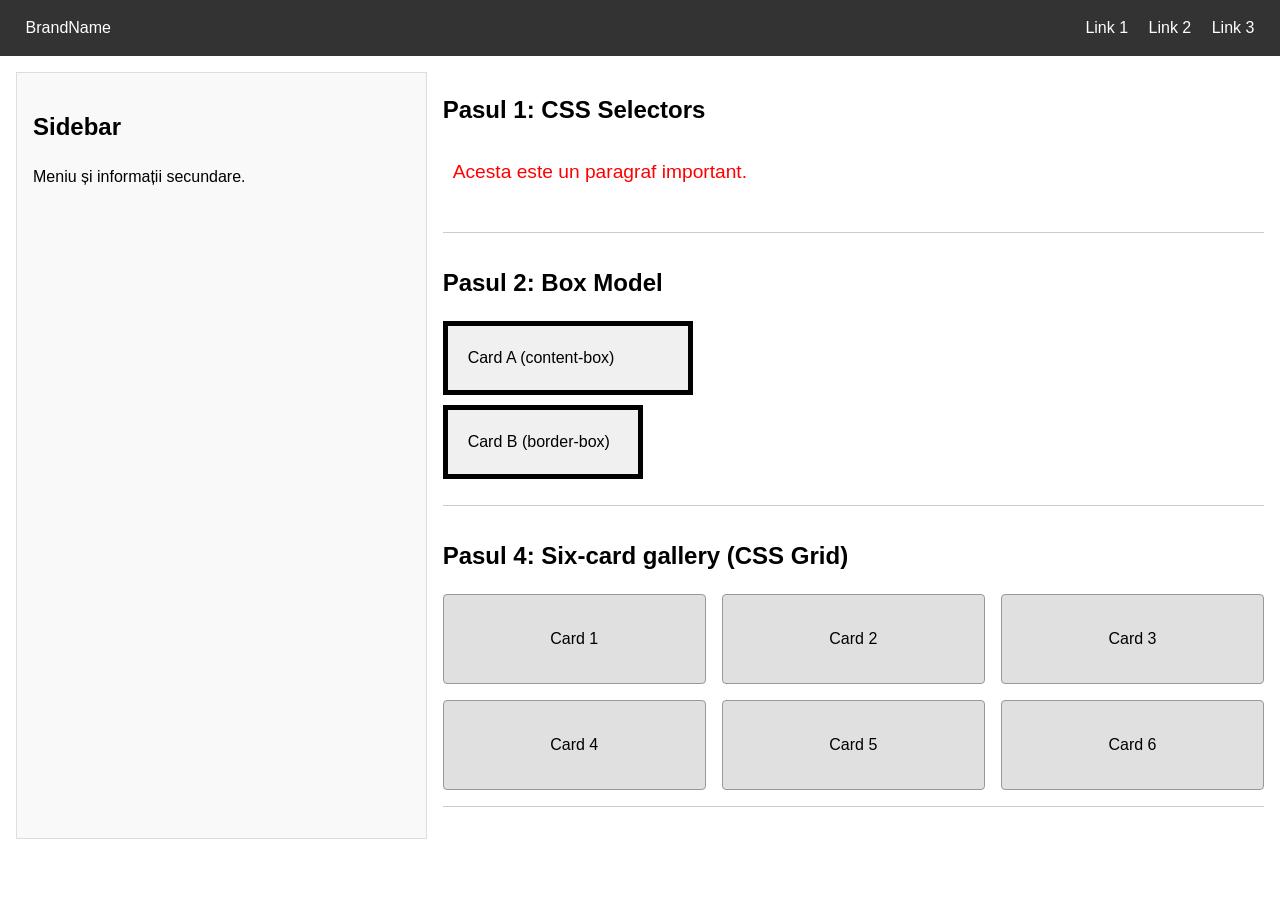
<file: Lab3/index.html>
<!DOCTYPE html>
<html lang="ro">
<head>
    <meta charset="UTF-8">
    <meta name="viewport" content="width=device-width, initial-scale=1.0">
    <title>Laborator 3 - CSS & Layouts</title>
    <link rel="stylesheet" href="css/style.css">
</head>
<body>
    <header>
        <nav>
            <div class="brand">BrandName</div>
            <div class="nav-links">
                <a href="#">Link 1</a>
                <a href="#">Link 2</a>
                <a href="#">Link 3</a>
            </div>
        </nav>
    </header>

    <div class="layout">
        <aside class="sidebar">
            <h2>Sidebar</h2>
            <p>Meniu și informații secundare.</p>
        </aside>

        <main class="main-content">
            <section class="step">
                <h2>Pasul 1: CSS Selectors</h2>
                <p class="important">Acesta este un paragraf important.</p>
            </section>

            <section class="step">
                <h2>Pasul 2: Box Model</h2>
                <div class="card-a">Card A (content-box)</div>
                <div class="card-b">Card B (border-box)</div>
            </section>

            <section class="step">
                <h2>Pasul 4: Six-card gallery (CSS Grid)</h2>
                <div class="gallery">
                    <div class="gallery-item">Card 1</div>
                    <div class="gallery-item">Card 2</div>
                    <div class="gallery-item">Card 3</div>
                    <div class="gallery-item">Card 4</div>
                    <div class="gallery-item">Card 5</div>
                    <div class="gallery-item">Card 6</div>
                </div>
            </section>
        </main>
    </div>
</body>
</html>
</file>
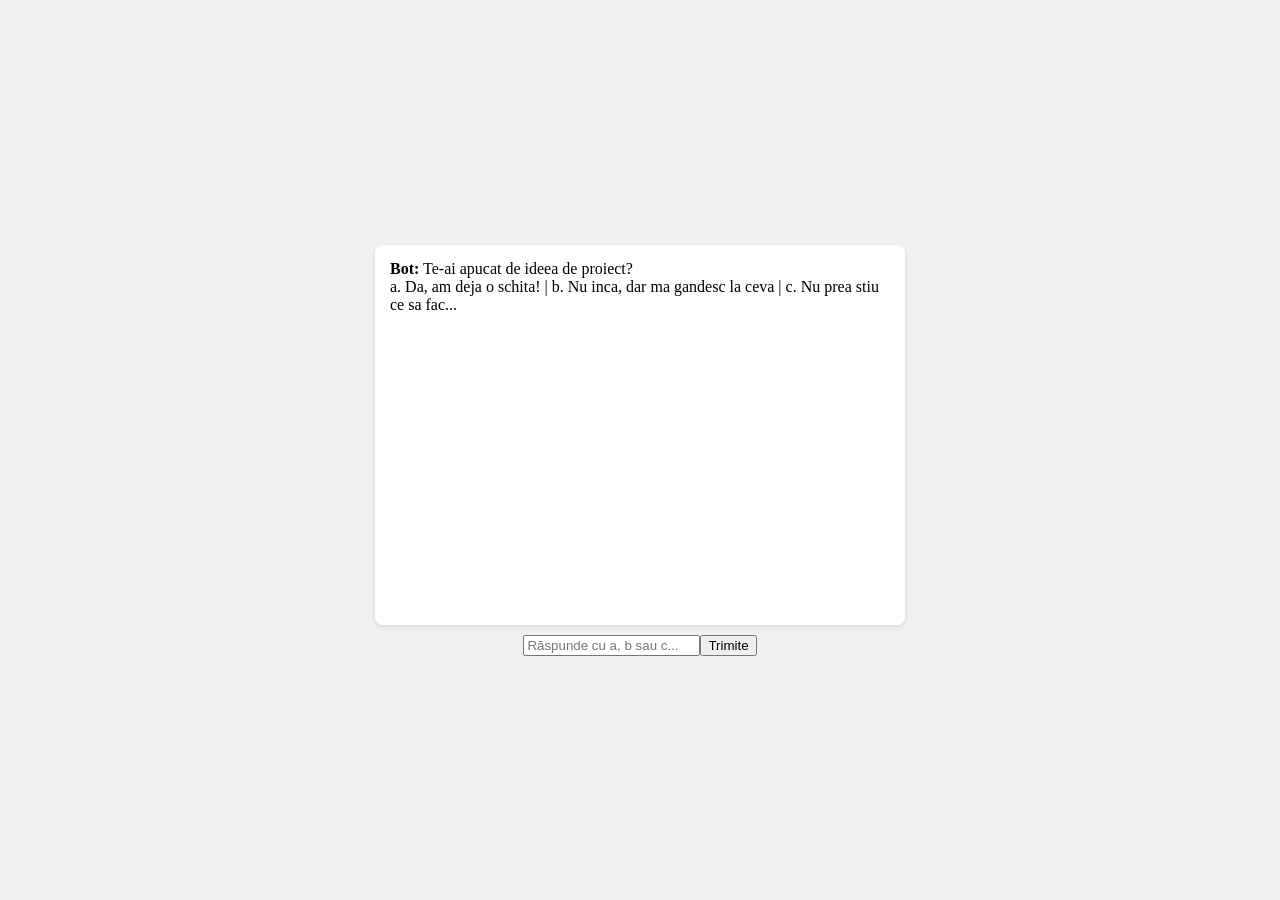
<file: HTML/chatbot.html>
<!DOCTYPE html>
<html lang="en">
<head>
    <meta charset="UTF-8">
    <meta name="viewport" content="width=device-width, initial-scale=1.0">
    <title>Chatbot</title>
    <link rel="stylesheet" href="../CSS/chatbot_style.css">
</head>
<body>
    <div class="chat-container" id="chat-container"></div>
    <form id="chat-form">
        <input type="text" id="user-input" placeholder="Răspunde cu a, b sau c...">
        <button type="submit">Trimite</button>
    </form>
    <script src="../JS/chatbot_js.js"></script>
</body>
</html>
</file>
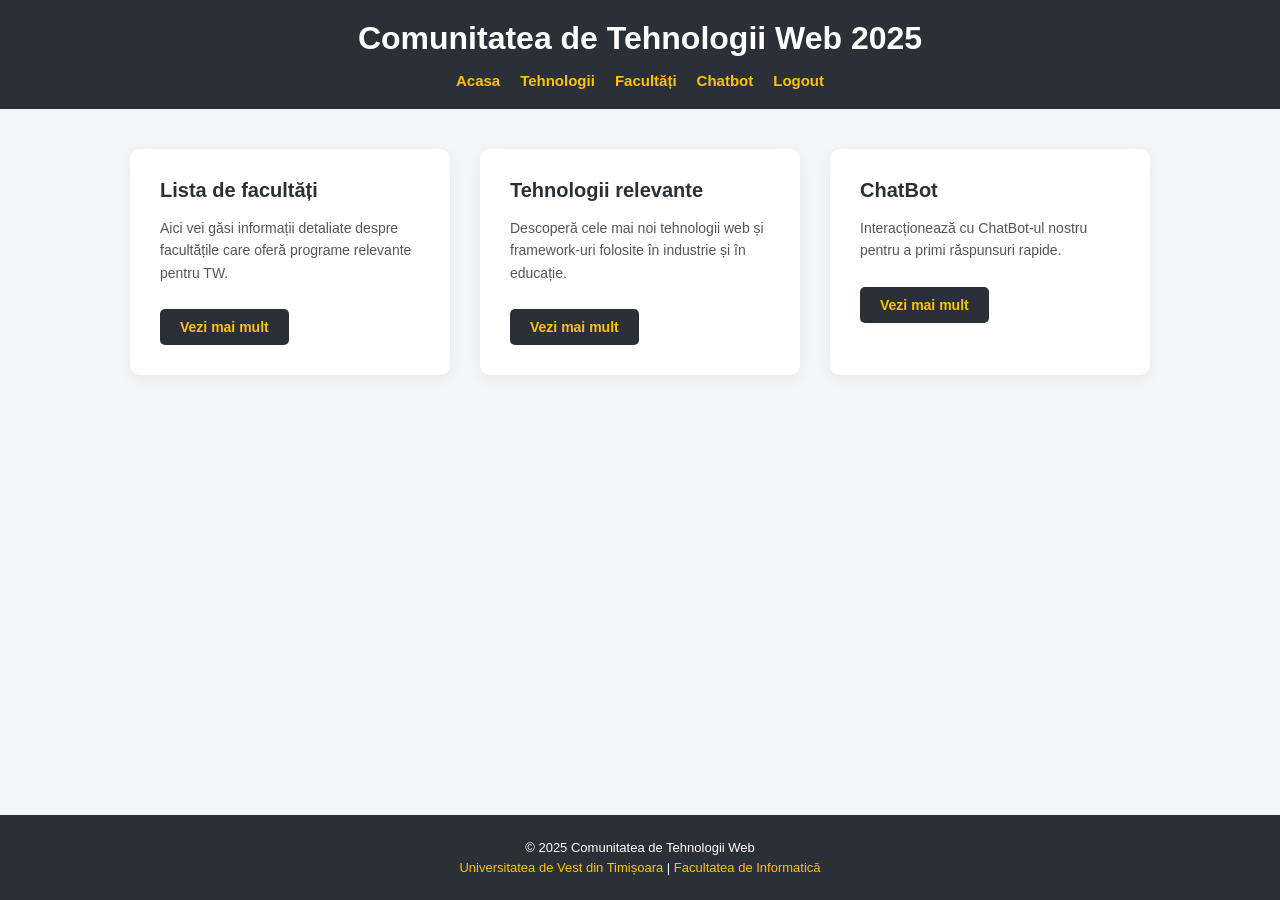
<file: HTML/home.html>
<!DOCTYPE html>
<html lang="ro">

<head>
    <meta charset="UTF-8">
    <meta name="viewport" content="width=device-width, initial-scale=1.0">
    <title>Home</title>
    <link rel="stylesheet" href="../CSS/home_style.css">
</head>

<body>
    <header>
        <div class="container">
            <h1>Comunitatea de Tehnologii Web 2025</h1>
            <nav>
                <a href="#">Acasa</a>
                <a href="#">Tehnologii</a>
                <a href="#">Facultăți</a>
                <a href="chatbot.html">Chatbot</a>
                <a href="#">Logout</a>
            </nav>
        </div>
    </header>
    <main class="container">
        <section class="columns">
            <div class="column">
                <h2>Lista de facultăți</h2>
                <p>Aici vei găsi informații detaliate despre facultățile care oferă programe relevante pentru TW.</p>
                <a href="#" class="btn">Vezi mai mult</a>
            </div>
            
            <div class="column">
                <h2>Tehnologii relevante</h2>
                <p>Descoperă cele mai noi tehnologii web și framework-uri folosite în industrie și în educație.</p>
                <a href="#" class="btn">Vezi mai mult</a>
            </div>

            <div class="column">
                <h2>ChatBot</h2>
                <p>Interacționează cu ChatBot-ul nostru pentru a primi răspunsuri rapide.</p>
                <a href="#" class="btn">Vezi mai mult</a>
            </div>
        </section>
    </main>
    <footer>
        <div class="container">
            <p>&copy; 2025 Comunitatea de Tehnologii Web</p>
            <p>
                <a href="#">Universitatea de Vest din Timișoara</a> |
                <a href="#">Facultatea de Informatică</a>
            </p>
        </div>
    </footer>
</body>

</html>
</file>
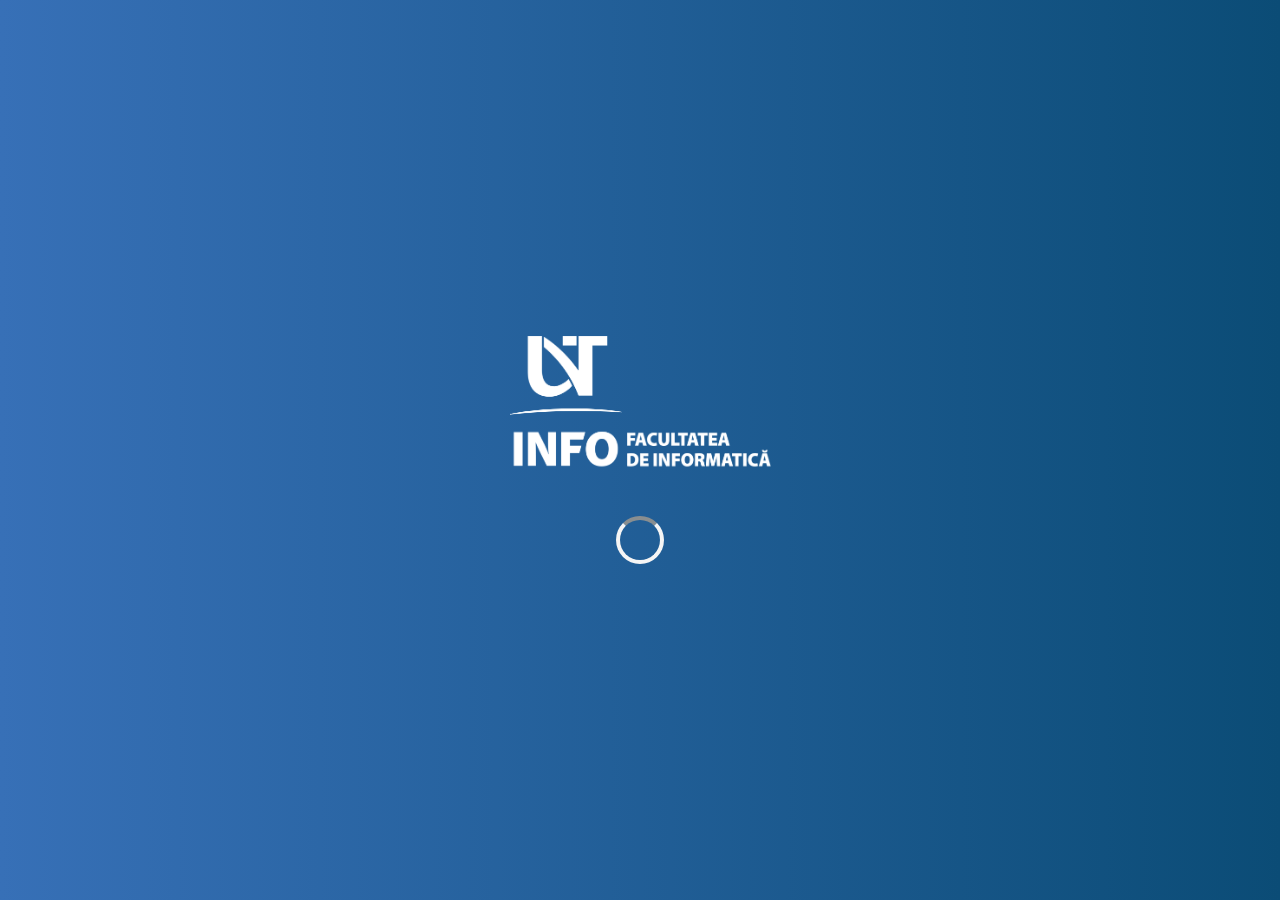
<file: HTML/loading.html>
<!DOCTYPE html>
<html lang="en">

<head>
    <meta charset="UTF-8">
    <meta name="viewport" content="width=device-width, initial-scale=1.0">
    <title>Loading</title>
    <meta http-equiv="refresh" content="2; url=login.html">
    <link rel="stylesheet" href="../CSS/style.css">
    <link rel="stylesheet" href="../CSS/loading_style.css">
</head>

<body>
    <div class="loading-container">
        <img src="../MEDIA/UVT_Info_logo_alb.png" alt="logo uvt" class="logo">
        <div class="loader"></div>
    </div>
</body>

</html>
</file>
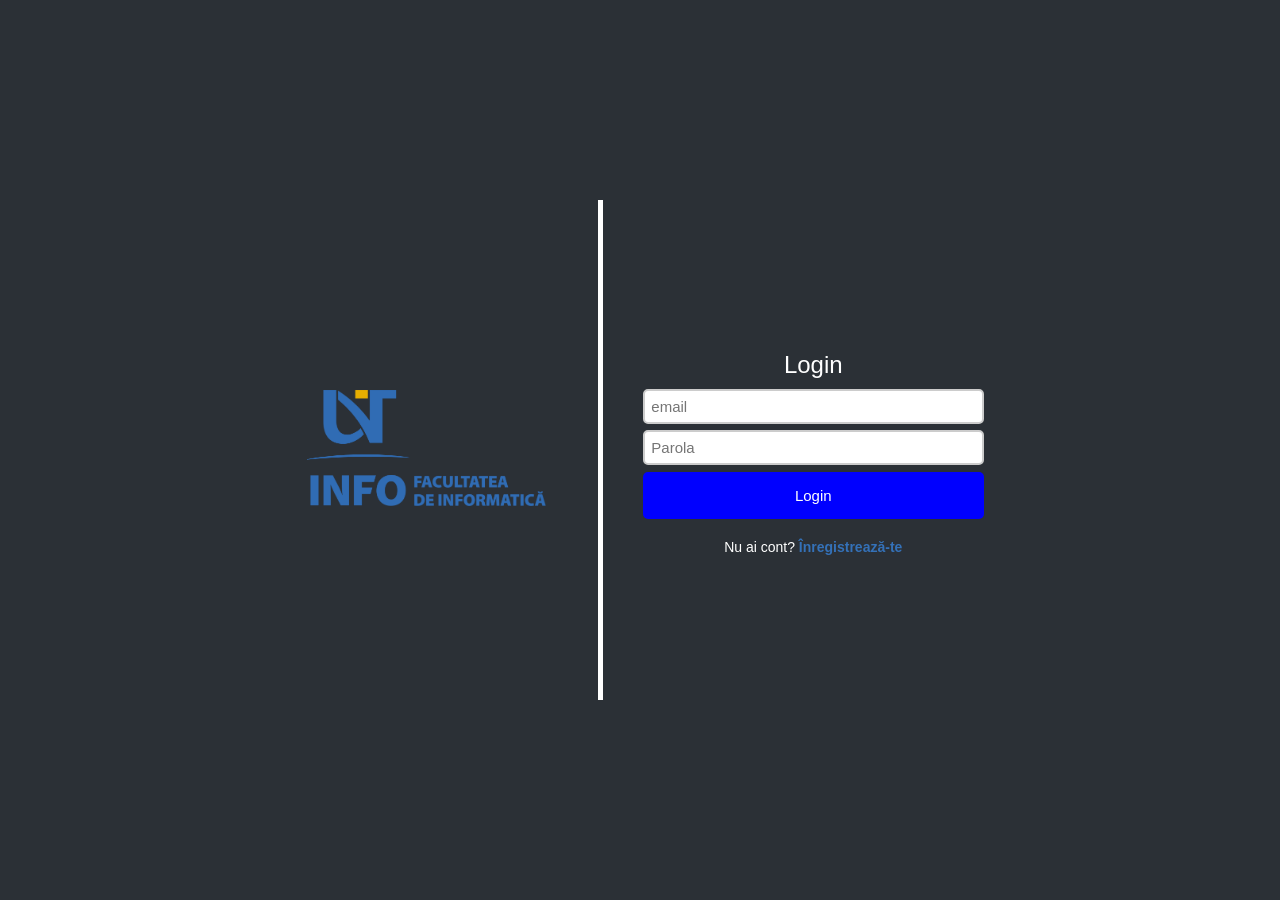
<file: HTML/login.html>
<!DOCTYPE html>
<html lang="en">

<head>
    <meta charset="UTF-8">
    <meta name="viewport" content="width=device-width, initial-scale=1.0">
    <title>Login Page</title>
    <link rel="stylesheet" href="../CSS/style.css">

    <link rel="stylesheet" href="../CSS/login_style.css">
</head>

<body>
    <div class="login-container">
        <div class="login-image">
            <img src="../MEDIA/UVT_Info_logo.png" alt="Imagine login">
        </div>
        <div class="separator"></div>
        <div class="login-form">
            <h2>Login</h2>
            <input type="email" placeholder="email">
            <input type="password" placeholder="Parola">
            <button>Login</button>
            <p class="register-text">
                Nu ai cont? <a href="./register.html">Înregistrează-te</a>
            </p>
        </div>
    </div>
</body>

</html>
</file>
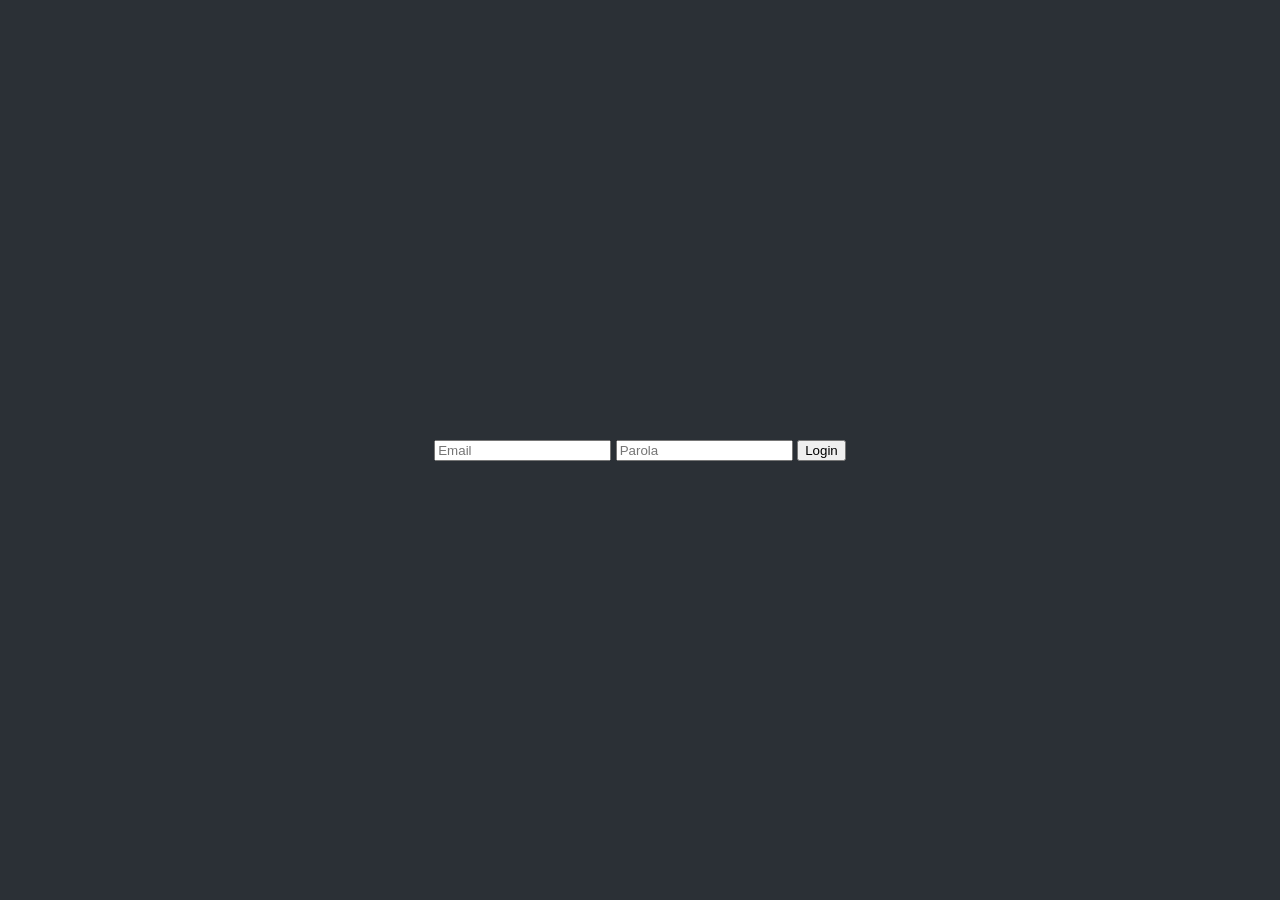
<file: HTML/login_lab4.html>
<!DOCTYPE html>
<html lang="ro">
<head>
    <meta charset="UTF-8">
    <meta name="viewport" content="width=device-width, initial-scale=1.0">
    <title>Login - Lab 4</title>
    <link rel="stylesheet" href="../CSS/style.css">
    <link rel="stylesheet" href="../CSS/login_style.css">
</head>
<body>
    <form id="loginForm">
        <input type="email" id="email" placeholder="Email">
        <input type="password" id="password" placeholder="Parola">
        <button type="submit">Login</button>
    </form>

    <script src="../JS/login_js.js"></script>
</body>
</html>
</file>
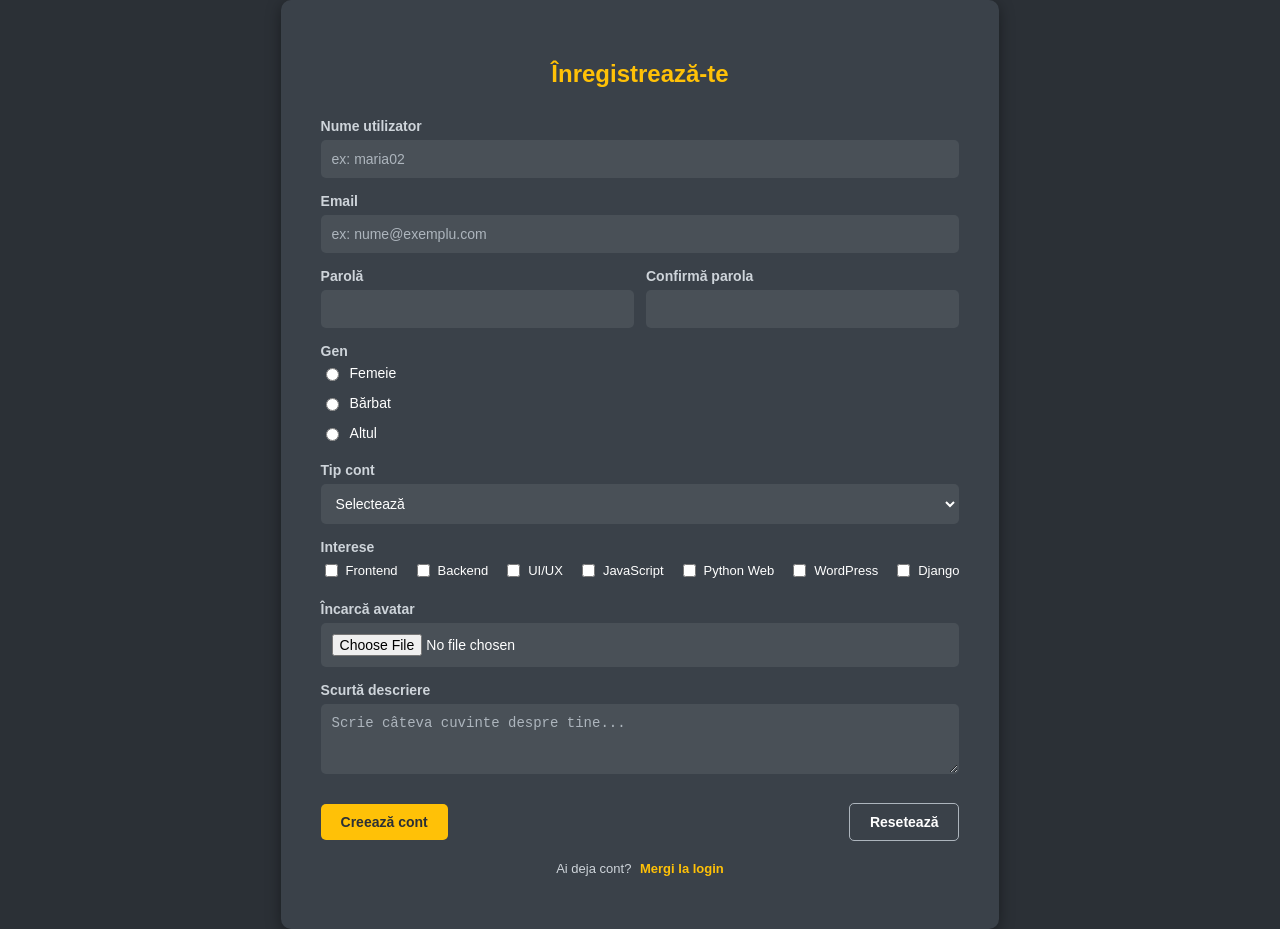
<file: HTML/register.html>
<!DOCTYPE html>
<html lang="ro">

<head>
    <meta charset="UTF-8">
    <meta name="viewport" content="width=device-width, initial-scale=1.0">
    <title>Register</title>
    <link rel="stylesheet" href="../CSS/style.css">
    <link rel="stylesheet" href="../CSS/register_style.css">
</head>

<body>
    <main class="page">
        <section class="card">
            <h1>Înregistrează-te</h1>
            <form class="register-form" action="#" method="post" enctype="multipart/form-data">
                
                <div class="row">
                    <label for="username">Nume utilizator</label>
                    <input type="text" name="username" placeholder="ex: maria02" required>
                </div>
                
                <div class="row">
                    <label for="email">Email</label>
                    <input type="email" name="email" placeholder="ex: nume@exemplu.com" required>
                </div>
                
                <div class="row two-col">
                    <div>
                        <label for="password">Parolă</label>
                        <input type="password" name="password" required>
                    </div>
                    <div>
                        <label for="confirm_password">Confirmă parola</label>
                        <input type="password" name="confirm_password" required>
                    </div>
                </div>

                <div class="row">
                    <label>Gen</label>
                    <div class="radio-group">
                        <label><input type="radio" name="gender" value="femeie"> Femeie</label>
                        <label><input type="radio" name="gender" value="barbat"> Bărbat</label>
                        <label><input type="radio" name="gender" value="altul"> Altul</label>
                    </div>
                </div>

                <div class="row">
                    <label for="account_type">Tip cont</label>
                    <select name="account_type" id="account_type">
                        <option value="">Selectează</option>
                        <option value="student">Student</option>
                        <option value="profesor">Profesor</option>
                    </select>
                </div>

                <div class="row">
                    <label>Interese</label>
                    <div class="checkbox-grid">
                        <label><input type="checkbox" name="interests" value="frontend"> Frontend</label>
                        <label><input type="checkbox" name="interests" value="backend"> Backend</label>
                        <label><input type="checkbox" name="interests" value="uiux"> UI/UX</label>
                        <label><input type="checkbox" name="interests" value="javascript"> JavaScript</label>
                        <label><input type="checkbox" name="interests" value="python"> Python Web</label>
                        <label><input type="checkbox" name="interests" value="wordpress"> WordPress</label>
                        <label><input type="checkbox" name="interests" value="django"> Django</label>
                    </div>
                </div>

                <div class="row">
                    <label for="avatar">Încarcă avatar</label>
                    <input type="file" name="avatar" id="avatar">
                </div>

                <div class="row">
                    <label for="description">Scurtă descriere</label>
                    <textarea name="description" id="description" rows="3" placeholder="Scrie câteva cuvinte despre tine..."></textarea>
                </div>

                <div class="actions">
                    <button type="submit" class="btn primary">Creează cont</button>
                    <button type="reset" class="btn ghost">Resetează</button>
                </div>
                
                <p class="login-link"> Ai deja cont?
                    <a href="./login.html">Mergi la login</a>
                </p>

            </form>
        </section>
    </main>
</body>

</html>
</file>
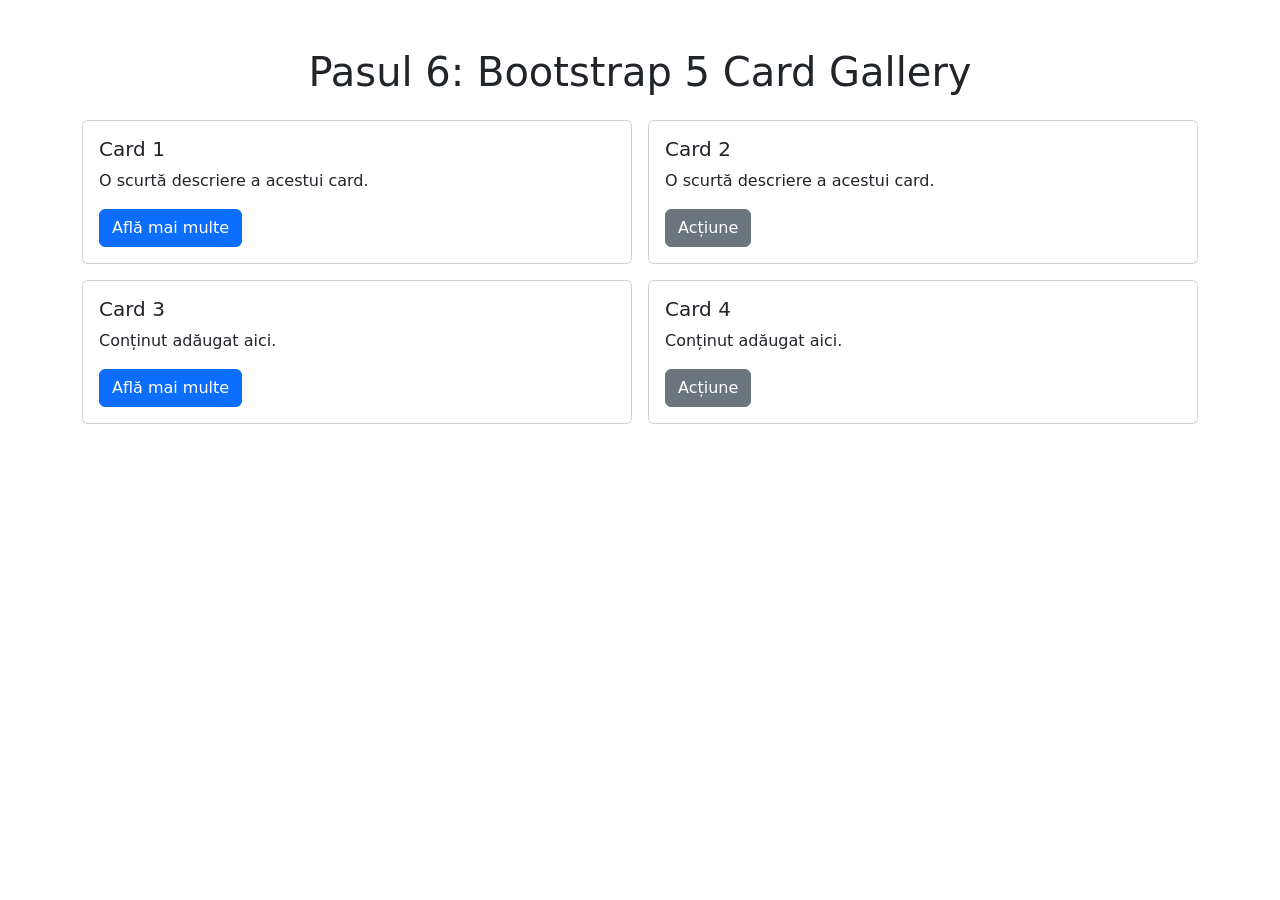
<file: Lab3/bootstrap_gallery.html>
<!DOCTYPE html>
<html lang="ro">
<head>
    <meta charset="UTF-8">
    <meta name="viewport" content="width=device-width, initial-scale=1.0">
    <title>Bootstrap 5 Gallery</title>
    <link href="https://cdn.jsdelivr.net/npm/bootstrap@5.3.3/dist/css/bootstrap.min.css" rel="stylesheet">
</head>
<body>
    <div class="container my-5">
        <h1 class="mb-4 text-center">Pasul 6: Bootstrap 5 Card Gallery</h1>
        
        <div class="row g-3">
            <div class="col-12 col-md-6">
                <div class="card h-100">
                    <div class="card-body">
                        <h5 class="card-title">Card 1</h5>
                        <p class="card-text">O scurtă descriere a acestui card.</p>
                        <a href="#" class="btn btn-primary" aria-label="Navighează la Card 1">Află mai multe</a>
                    </div>
                </div>
            </div>
            
            <div class="col-12 col-md-6">
                <div class="card h-100">
                    <div class="card-body">
                        <h5 class="card-title">Card 2</h5>
                        <p class="card-text">O scurtă descriere a acestui card.</p>
                        <button class="btn btn-secondary" aria-label="Confirmare pentru Card 2">Acțiune</button>
                    </div>
                </div>
            </div>
            
            <div class="col-12 col-md-6">
                <div class="card h-100">
                    <div class="card-body">
                        <h5 class="card-title">Card 3</h5>
                        <p class="card-text">Conținut adăugat aici.</p>
                        <a href="#" class="btn btn-primary" aria-label="Navighează la Card 3">Află mai multe</a>
                    </div>
                </div>
            </div>
            
            <div class="col-12 col-md-6">
                <div class="card h-100">
                    <div class="card-body">
                        <h5 class="card-title">Card 4</h5>
                        <p class="card-text">Conținut adăugat aici.</p>
                        <button class="btn btn-secondary" aria-label="Confirmare pentru Card 4">Acțiune</button>
                    </div>
                </div>
            </div>
        </div>
    </div>

    <script src="https://cdn.jsdelivr.net/npm/bootstrap@5.3.3/dist/js/bootstrap.bundle.min.js"></script>
</body>
</html>
</file>
<file: Lab3/css/style.css>
body {
    margin: 0;
    font-family: Arial, sans-serif;
    line-height: 1.5;
}

.step {
    margin-bottom: 2rem;
    padding-bottom: 1rem;
    border-bottom: 1px solid #ccc;
}

.important {
    color: blue;
    font-size: 1.2rem;
    padding: 10px;
}

p.important {
    color: red;
}

.card-a, .card-b {
    width: 200px;
    padding: 20px;
    border: 5px solid black;
    margin-bottom: 10px;
    background-color: #f0f0f0;
}

.card-a {
    box-sizing: content-box;
}

.card-b {
    box-sizing: border-box;
}

nav {
    display: flex;
    justify-content: space-between;
    align-items: center;
    gap: 1rem;
    background-color: #333;
    color: white;
    padding: 1rem 2vw;
}

nav a {
    color: white;
    text-decoration: none;
    margin-left: 1rem;
}

.gallery {
    display: grid;
    grid-template-columns: repeat(auto-fit, minmax(min(100%, 240px), 1fr));
    gap: 1rem;
}

.gallery-item {
    background-color: #e0e0e0;
    padding: 2rem;
    text-align: center;
    border: 1px solid #999;
    border-radius: 4px;
}

.layout {
    display: grid;
    grid-template-columns: 1fr;
    gap: 1rem;
    padding: 1rem;
}

.sidebar {
    background-color: #f9f9f9;
    padding: 1rem;
    border: 1px solid #ddd;
}

@media (min-width: 768px) {
    .layout {
        grid-template-columns: 1fr 2fr;
    }
}
</file>
<file: CSS/chatbot_style.css>
body {
    background-color: #f0f0f0;
    display: flex;
    justify-content: center;
    align-items: center;
    height: 100vh;
    margin: 0;
    flex-direction: column;
}

.chat-container {
    max-width: 500px;
    width: 100%;
    height: 350px;
    padding: 15px;
    background-color: #ffffff;
    border-radius: 8px;
    box-shadow: 0 2px 5px rgba(0, 0, 0, 0.1);
    margin-bottom: 10px;
    overflow-y: auto;
}

.message {
    margin-bottom: 10px;
}

#chat-form {
    display: flex;
}
</file>
<file: CSS/home_style.css>
* {
    box-sizing: border-box;
    margin: 0;
    padding: 0;
}

html,
body {
    height: 100%;
    font-family: Arial, sans-serif;
}

body {
    display: flex;
    flex-direction: column;
    background-color: #f4f5f7; 
}

.container {
    max-width: 1200px;
    margin: 0 auto;
    padding: 0 20px;
    width: 100%;
}

main {
    flex: 1;
    padding-top: 40px;
    padding-bottom: 40px;
}

header {
    background-color: #2b3036;
    padding: 20px 0;
    text-align: center;
    color: white;
}

header h1 {
    margin-bottom: 15px;
}

header nav {
    display: flex;
    justify-content: center;
    gap: 20px;
}

header nav a {
    color: #ffc107; 
    text-decoration: none;
    font-weight: bold;
    font-size: 15px;
}

header nav a:hover {
    color: #ffffff;
}

.columns {
    display: flex;
    gap: 30px; 
    margin: 40px 0;
    flex-wrap: wrap;
    justify-content: center;
    width: 100%;
}

.column {
    background-color: #fff;
    padding: 30px; 
    border-radius: 10px;
    width: 320px;
    box-shadow: 0 4px 15px rgba(0, 0, 0, 0.05);
}

.column h2 {
    margin-bottom: 15px;
    color: #2b3036;
    font-size: 20px;
}

.column p {
    margin-bottom: 25px; 
    font-size: 14px; 
    line-height: 1.6;
    color: #555;
}

.btn {
    display: inline-block;
    padding: 10px 20px; 
    border-radius: 5px; 
    background-color: #2b3036;
    color: #ffc107;
    text-decoration: none;
    font-weight: bold;
    font-size: 14px;
    transition: background-color 0.3s;
}

.btn:hover {
    background-color: #3a4149;
}

footer {
    background-color: #2b3036;
    color: white;
    text-align: center;
    padding: 20px 0;
    font-size: 13px;
}

footer p {
    margin: 5px 0;
}

footer a {
    color: #ffc107;
    text-decoration: none;
}

footer a:hover {
    text-decoration: underline;
}

@media (max-width: 900px) {
    main {
        width: 800px;
    }
    .columns {
        justify-content: center; 
    }
    .column {
        width: 300px; 
    }
}

@media (max-width: 750px) {
    main {
        width: 350px;
        padding: 10px 0;
    }
    .columns {
        flex-direction: column;
        gap: 15px;
        margin: 20px 0;
    }
    .column { 
        width: 100%;
    }
    header nav {
        flex-direction: column;
        gap: 10px;
    }
}
</file>
<file: CSS/style.css>
body {
    margin: 0px;
    padding: 0vh;
    display: flex;
    justify-content: center;
    align-items: center;
    min-height: 100vh;
    font-family: Verdana, Geneva, Tahoma, sans-serif;
}
</file>
<file: CSS/loading_style.css>
.loading-container {
    background: linear-gradient(90deg, #3770B7, #0B4C76);
    width: 100vw;
    height: 100vh;
}

.loading-container {
    display: flex;
    flex-direction: column;
    align-items: center;
    justify-content: center;
}

.logo {
    width: 29vh;
    height: 15vh;
    margin-bottom: 5vh;
}

.loader{
    border: 0.5vh solid whitesmoke;
    border-top: 0.5vh solid  #898e90;
    border-radius: 50%;
    width: 4.5vh;
    height: 4.5vh;
    animation: spin 2s linear infinite;
}

@keyframes spin {
    0% {
        transform: rotate(0deg);
    }

    100% {
        transform: rotate(360deg);
    }
}
</file>
<file: CSS/login_style.css>
body {
    background-color: #2b3036;
}

.login-container {
    display: flex;
    width: 100%;
    max-width: 100%;
    height: 500px;
    min-height: 500px;
}

.login-image {
    flex: 1;
    display: flex;
    justify-content: center;
    align-items: center;
    overflow: hidden;
    margin-left: 20%;
}

.login-image img {
    width: 70%;
    height: auto;
    object-fit: cover;
}

.separator {
    width: 5px;
    background-color: white;
}

.login-form {
    flex: 1;
    display: flex;
    flex-direction: column;
    justify-content: center;
    margin-left: 0;
    padding: 40px;
    color: white;
    margin-right: 20%;
}

.login-form h2 {
    margin-bottom: 10px;
    text-align: center;
    font-weight: normal;
}

.login-form input {
    padding: 2%;
    margin-bottom: 2%;
    border: 2px solid #ccc;
    border-radius: 5px;
    font-size: 15px;
}

input:focus {
    outline: 1px solid blue;
}

input:hover {
    transform: scale(2%);
    transition: all .1s ease-in-out;
}

.login-form button {

    padding: 15px;
    background-color: blue;
    border: none;
    border-radius: 5px;
    color: white;
    font-size: 15px;
    cursor: pointer;
    transition: background 0.3s;
}

.login-form button:hover {
    background-color: transparent;
}

.register-text {
    margin-top: 20px;
    text-align: center;
    font-size: 14px;
    color: white;
}

.register-text a {
    color: #3471B8;
    text-decoration: none;
    font-weight: bold;
    transition: color 0.3s;
}

.register-text a:hover {
    color: #024A76;
}
</file>
<file: CSS/register_style.css>
html,
body {
    background: #2b3036;
    color: white;
    margin-top: 0;
    font-family: Arial, sans-serif;
}

.page {
    display: flex;
    justify-content: center;
    align-items: center;
    padding: 0;
    min-height: 100vh;
}

.card {
    width: 100%;
    background-color: #3a4149;
    padding: 40px;
    border-radius: 10px;
    box-shadow: 0 4px 15px rgba(0, 0, 0, 0.4);
}

h1 {
    color: #ffc107;
    text-align: center;
    margin-bottom: 30px;
    font-size: 24px;
}

.row {
    margin-bottom: 15px;
    text-align: left;
}

.row label {
    display: block;
    margin-bottom: 6px;
    font-weight: 600;
    font-size: 14px;
    color: #ced4da;
}

input, select, textarea {
    width: 100%;
    padding: 10px;
    border-radius: 5px;
    border: 1px solid transparent;
    background: #495057;
    color: white;
    font-size: 14px;
    box-sizing: border-box;
}

input::placeholder, textarea::placeholder {
    color: #adb5bd;
}

input:focus, select:focus, textarea:focus {
    outline: 1px solid #ffc107;
}

.two-col {
    display: flex;
    gap: 12px;
}

.two-col>div {
    flex: 1;
}

.radio-group {
    display: flex;
    flex-direction: column;
    gap: 8px;
}

.radio-group label {
    display: flex;
    align-items: center;
    gap: 8px;
    font-weight: normal;
    color: white;
}

.checkbox-grid {
    display: flex;
    gap: 15px;
    flex-wrap: wrap;
}

.checkbox-grid label {
    display: flex;
    align-items: center;
    gap: 5px;
    font-weight: normal;
    color: white;
    font-size: 13px;
}

input[type="radio"], input[type="checkbox"] {
    width: auto;
}

.actions {
    display: flex;
    justify-content: space-between;
    margin-top: 25px;
    align-items: center;
}

.btn {
    padding: 10px 20px;
    border-radius: 5px;
    font-size: 14px;
    cursor: pointer;
    font-weight: bold;
    transition: all 0.3s ease;
}

.btn.primary {
    background: #ffc107;
    color: #2b3036;
    border: none;
}

.btn.primary:hover {
    background: #e0a800;
}

.btn.ghost {
    background: transparent;
    color: white;
    border: 1px solid #adb5bd;
}

.btn.ghost:hover {
    background: rgba(255, 255, 255, 0.1);
}

.login-link {
    text-align: center;
    margin-top: 20px;
    font-size: 13px;
    color: #ced4da;
}

.login-link a {
    color: #ffc107;
    text-decoration: none;
    font-weight: bold;
    margin-left: 5px;
}

.login-link a:hover {
    text-decoration: underline;
}
</file>
